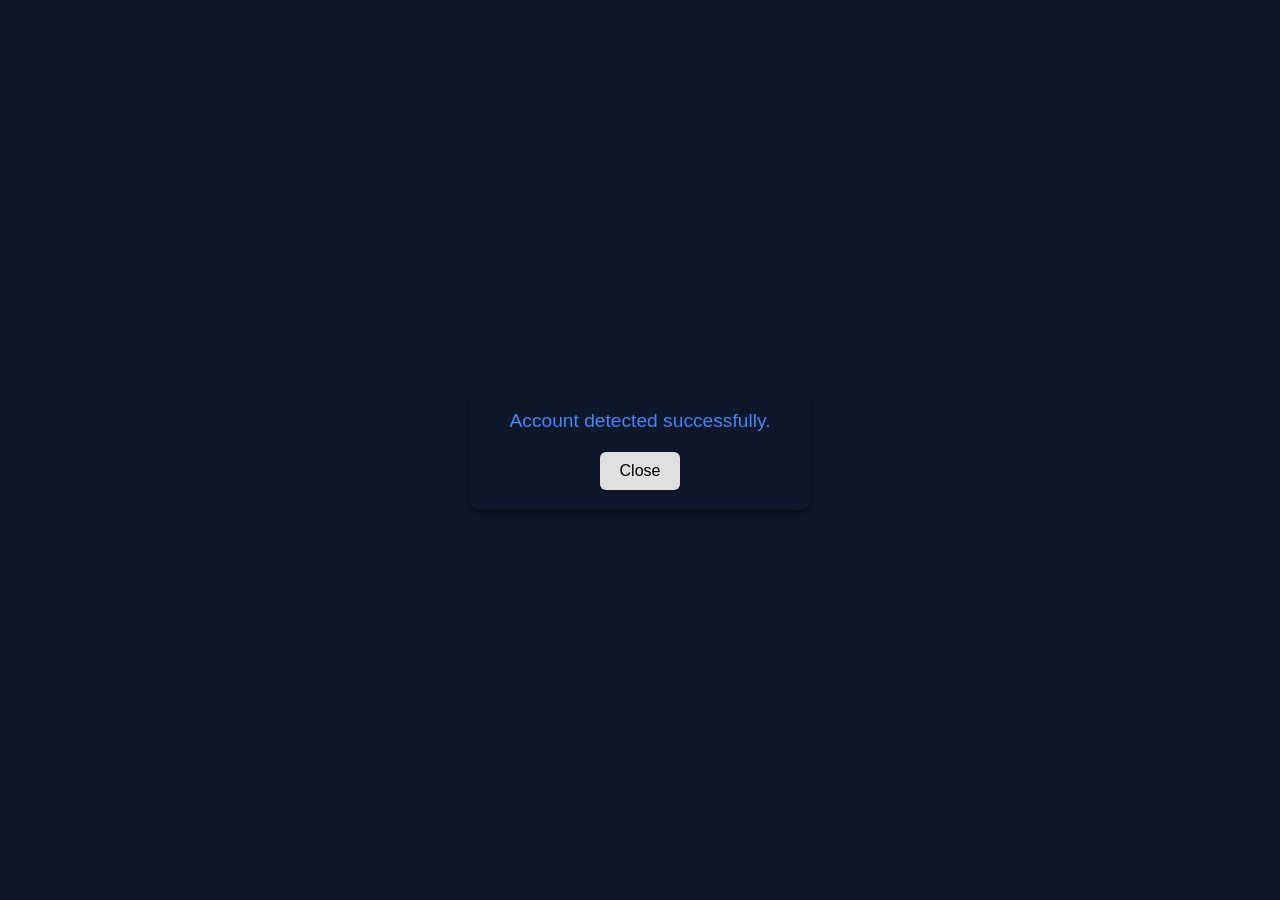
<file: account remove progress bar.html>
<!DOCTYPE html>
<html lang="en">
<head>
    <meta charset="UTF-8">
    <meta name="viewport" content="width=device-width, initial-scale=1.0">
    <title>Account Detected Message</title>
    <style>
        body {
            margin: 0;
            height: 100vh;
            display: flex;
            justify-content: center;
            align-items: center;
            background-color: #0F172A; /* Dark background */
            font-family: Arial, sans-serif;
            color: #8e3f3f;
        }
        .message-box {
            text-align: center;
            background:#0F172A; /* Slightly lighter dark color */
            padding: 20px 40px;
            border-radius: 10px;
            box-shadow: 0 4px 12px rgba(0, 0, 0, 0.5); /* Subtle shadow for elevation */
        }
        .message-box p {
            font-size: 1.2rem;
            color: #4285f4; /* Blue text */
            margin: 0 0 20px;
        }
        .message-box button {
            padding: 10px 20px;
            font-size: 1rem;
            border: none;
            border-radius: 6px;
            background-color: #e0e0e0; /* Light grey button background */
            color: #000; /* Black text for the button */
            cursor: pointer;
            transition: background-color 0.3s ease;
        }
        .message-box button:hover {
            background-color: #c0c0c0; /* Darker grey on hover */
        }
    </style>
</head>
<body>
    <div class="message-box">
        <p>Account detected successfully.</p>
        <button onclick="closeMessage()">Close</button>
    </div>

    <script>
        function closeMessage() {
            alert("Message box closed."); // Replace with actual close functionality
        }
    </script>
</body>
</html>
</file>
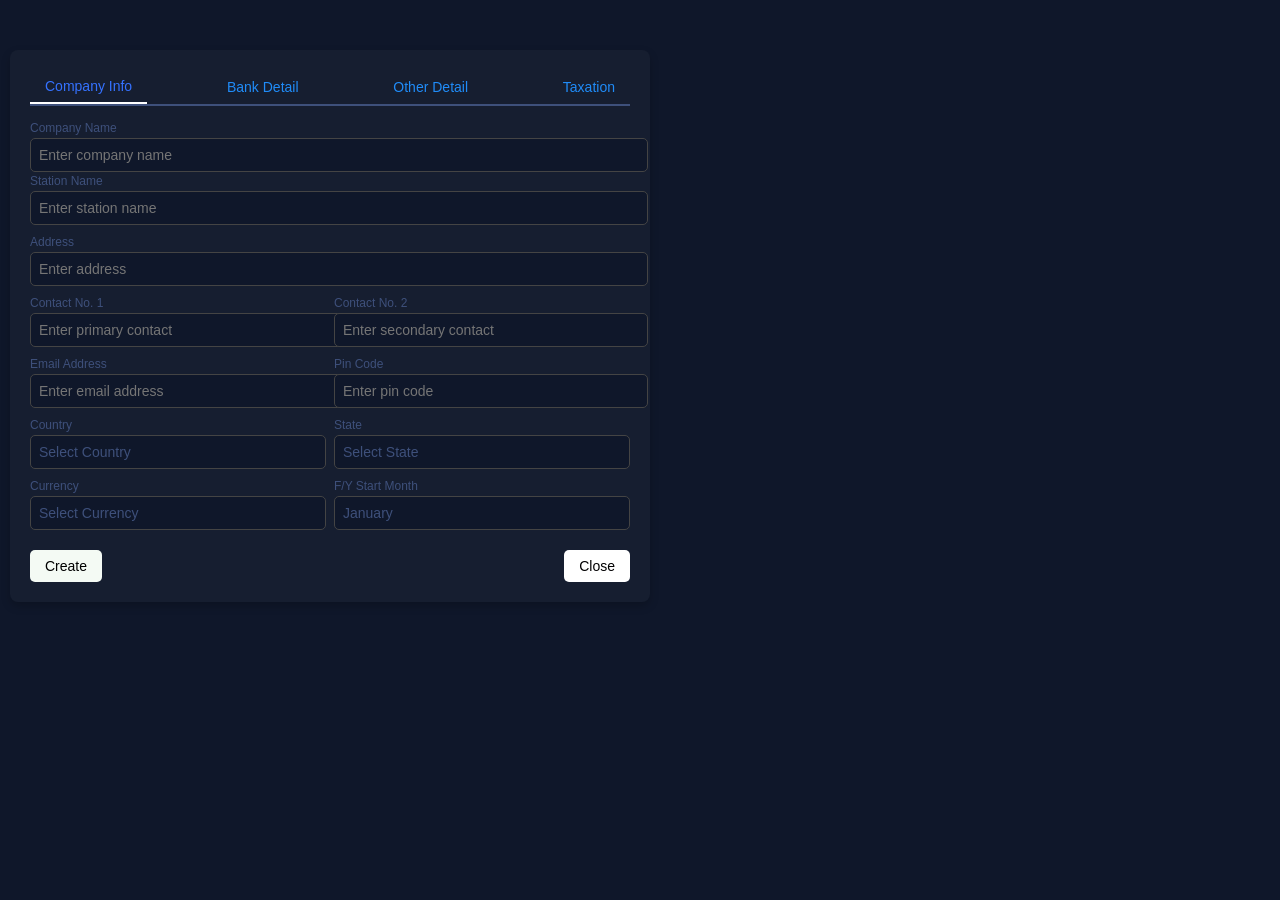
<file: chatgpt2.html>
<!DOCTYPE html>
<html lang="en">
<head>
    <meta charset="UTF-8">
    <meta name="viewport" content="width=device-width, initial-scale=1.0">
    <title>Company Form</title>
    <style>
        body {
            font-family: Arial, sans-serif;
            margin: 0;
            padding: 0;
            background-color: #0F172A;
            color: #fff;
        }

        .container {
            width: 600px; /* Reduced width */
            position: absolute;
            top: 50px; /* Shifted closer to the top */
            left: 10px; /* Shifted closer to the left */
            padding: 20px; /* Adjusted padding for compact look */
            border-radius: 8px;
            background-color: #161E30;
            box-shadow: 0 4px 10px rgba(0, 0, 0, 0.2);
        }

        .container h1 {
            text-align: center;
            margin-bottom: 15px; /* Adjusted margin */
            font-size: 20px; /* Reduced font size */
            color:#208CF8;
        }

        .tabs {
            display: flex;
            justify-content: space-between;
            margin-bottom: 15px; /* Adjusted margin */
            border-bottom: 2px solid#3E507B;
        }

        .tab {
            padding: 8px 15px; /* Adjusted padding */
            font-size: 14px; /* Reduced font size */
            cursor: pointer;
            color:#208CF8;
            border: none;
            background: none;
        }

        .tab.active {
            color: #3572ff;
            border-bottom: 2px solid #ffffff;
        }

        .tab-content {
            display: none;
        }

        .tab-content.active {
            display: block;
        }

        .form-group {
            margin-bottom: 10px; /* Adjusted spacing */
        }

        .form-group label {
            display: block;
            margin-bottom: 3px; /* Adjusted spacing */
            color:#3E507B;
            font-size: 12px; /* Reduced font size */
        }

        .form-group input,
        .form-group select {
            width: 100%;
            padding: 8px; /* Adjusted padding */
            font-size: 14px; /* Reduced font size */
            border: 1px solid #444;
            border-radius: 5px;
            background-color:#0F172A;
            color:#3E507B;
        }

        .form-group input:focus,
        .form-group select:focus {
            outline: none;
            border-color: #e8e1e1;
        }

        .row {
            display: flex;
            gap: 8px; /* Adjusted gap */
        }

        .row .form-group {
            flex: 1;
        }

        .buttons {
            display: flex;
            justify-content: space-between;
            margin-top: 10px; /* Adjusted margin */
        }

        .buttons button {
            padding: 8px 15px; /* Adjusted padding */
            font-size: 14px; /* Reduced font size */
            border: none;
            border-radius: 5px;
            cursor: pointer;
        }

        .buttons .create {
            background-color: #f4faf4;
            color:#FFFFFF(234, 23, 23);
        }

        .buttons .create:hover {
            background-color: #208CF8;
        }

        .buttons .close {
            background-color:#FFFFFF;
            color: rgb(3, 2, 3);
        }

        .buttons .close:hover {
            background-color:#208CF8;
        }

        .form-error {
            color: #ff5757;
            font-size: 12px; /* Reduced font size */
            margin-top: -8px; /* Adjusted spacing */
            margin-bottom: 8px; /* Adjusted spacing */
        }

        .form-group select {
            -webkit-appearance: none;
            -moz-appearance: none;
            appearance: none;
        }
    </style>
</head>
<body>
    <div class="container">
        <div class="tabs">
            <button class="tab active" data-tab="company-info">Company Info</button>
            <button class="tab" data-tab="bank-detail">Bank Detail</button>
            <button class="tab" data-tab="other-detail">Other Detail</button>
            <button class="tab" data-tab="taxation">Taxation</button>
        </div>
        <div id="company-info" class="tab-content active">
            <form>
                <div class="form-group">
                    <label for="company-name">Company Name</label>
                    <input type="text" id="company-name" placeholder="Enter company name">
                    <div class="form-error"></div>
                </div>
                <div class="form-group">
                    <label for="station-name">Station Name</label>
                    <input type="text" id="station-name" placeholder="Enter station name">
                </div>
                <div class="form-group">
                    <label for="address">Address</label>
                    <input type="text" id="address" placeholder="Enter address">
                </div>
                <div class="row">
                    <div class="form-group">
                        <label for="contact1">Contact No. 1</label>
                        <input type="text" id="contact1" placeholder="Enter primary contact">
                    </div>
                    <div class="form-group">
                        <label for="contact2">Contact No. 2</label>
                        <input type="text" id="contact2" placeholder="Enter secondary contact">
                    </div>
                </div>
                <div class="row">
                    <div class="form-group">
                        <label for="email">Email Address</label>
                        <input type="email" id="email" placeholder="Enter email address">
                    </div>
                    <div class="form-group">
                        <label for="pin">Pin Code</label>
                        <input type="text" id="pin" placeholder="Enter pin code">
                    </div>
                </div>
                <div class="row">
                    <div class="form-group">
                        <label for="country">Country</label>
                        <select id="country">
                            <option value="">Select Country</option>
                            <option value="India">India</option>
                            <option value="USA">USA</option>
                            <option value="UK">UK</option>
                            <option value="Australia">Australia</option>
                            <option value="Canada">Canada</option>
                            <option value="Germany">Germany</option>
                            <option value="France">France</option>
                            <option value="China">China</option>
                            <option value="Japan">Japan</option>
                            <option value="Brazil">Brazil</option>
                            <option value="South Africa">South Africa</option>
                            <option value="Russia">Russia</option>
                            <option value="Italy">Italy</option>
                            <option value="Spain">Spain</option>
                            <option value="Mexico">Mexico</option>
                            <option value="Netherlands">Netherlands</option>
                            <option value="Switzerland">Switzerland</option>
                            <option value="South Korea">South Korea</option>
                            <option value="Saudi Arabia">Saudi Arabia</option>
                            <option value="United Arab Emirates">United Arab Emirates</option>
                            <option value="Singapore">Singapore</option>
                            <option value="Malaysia">Malaysia</option>
                        </select>
                    </div>
                    <div class="form-group">
                        <label for="state">State</label>
                        <select id="state">
                            <option value="">Select State</option>
                        <option value="India">India</option>
                        <option value="USA">USA</option>
                        <option value="UK">UK</option>
                        <option value="Australia">Australia</option>
                        <option value="Canada">Canada</option>
                        <option value="Germany">Germany</option>
                        <option value="France">France</option>
                        <option value="China">China</option>
                        <option value="Japan">Japan</option>
                        <option value="Brazil">Brazil</option>
                        <option value="South Africa">South Africa</option>
                        <option value="Russia">Russia</option>
                        <option value="Italy">Italy</option>
                        <option value="Spain">Spain</option>
                        <option value="Mexico">Mexico</option>
                        <option value="Netherlands">Netherlands</option>
                        <option value="Switzerland">Switzerland</option>
                        <option value="South Korea">South Korea</option>
                        <option value="Saudi Arabia">Saudi Arabia</option>
                        <option value="United Arab Emirates">United Arab Emirates</option>
                        <option value="Singapore">Singapore</option>
                        <option value="Malaysia">Malaysia</option>
                    </select>
                    </div>
                </div>
                <div class="row">
                    <div class="form-group">
                        <label for="currency">Currency</label>
                        <select id="currency">
                            <option value="">Select Currency</option>
                            <option value="AED">AED</option>
                            <option value="AFN">AFN</option>
                            <option value="ALL">ALL</option>
                            <option value="AMD">AMD</option>
                            <option value="ANG">ANG</option>
                            <option value="AOA">AOA</option>
                            <option value="ARS">ARS</option>
                            <option value="AUD">AUD</option>
                            <option value="AWG">AWG</option>
                            <option value="AZN">AZN</option>
                            <option value="BAM">BAM</option>
                            <option value="BBD">BBD</option>
                            <option value="BDT">BDT</option>
                            <option value="BGN">BGN</option>
                            <option value="BHD">BHD</option>
                            <option value="BIF">BIF</option>
                            <option value="BMD">BMD</option>
                            <option value="BND">BND</option>
                            <option value="BOB">BOB</option>
                            <option value="BRL">BRL</option>
                            <option value="BSD">BSD</option>
                            <option value="BTN">BTN</option>
                            <option value="BWP">BWP</option>
                            <option value="BYN">BYN</option>
                            <option value="BZD">BZD</option>
                            <option value="CAD">CAD</option>
                            <option value="CDF">CDF</option>
                            <option value="CHF">CHF</option>
                            <option value="CLP">CLP</option>
                            <option value="CNY">CNY</option>
                            <option value="COP">COP</option>
                            <option value="CRC">CRC</option>
                            <option value="CUC">CUC</option>
                            <option value="CUP">CUP</option>
                            <option value="CVE">CVE</option>
                            <option value="CZK">CZK</option>
                            <option value="DJF">DJF</option>
                            <option value="DKK">DKK</option>
                            <option value="DOP">DOP</option>
                            <option value="DZD">DZD</option>
                            <option value="EGP">EGP</option>
                            <option value="ERN">ERN</option>
                            <option value="ETB">ETB</option>
                            <option value="EUR">EUR</option>
                            <option value="FJD">FJD</option>
                            <option value="FKP">FKP</option>
                            <option value="FOK">FOK</option>
                            <option value="GBP">GBP</option>
                            <option value="GEL">GEL</option>
                            <option value="GGP">GGP</option>
                            <option value="GHS">GHS</option>
                            <option value="GIP">GIP</option>
                            <option value="GMD">GMD</option>
                            <option value="GNF">GNF</option>
                            <option value="GTQ">GTQ</option>
                            <option value="GYD">GYD</option>
                            <option value="HKD">HKD</option>
                            <option value="HNL">HNL</option>
                            <option value="HRK">HRK</option>
                            <option value="HTG">HTG</option>
                            <option value="HUF">HUF</option>
                            <option value="IDR">IDR</option>
                            <option value="ILS">ILS</option>
                            <option value="IMP">IMP</option>
                            <option value="INR">INR</option>
                            <option value="IQD">IQD</option>
                            <option value="IRR">IRR</option>
                            <option value="ISK">ISK</option>
                            <option value="JEP">JEP</option>
                            <option value="JMD">JMD</option>
                            <option value="JOD">JOD</option>
                            <option value="JPY">JPY</option>
                            <option value="KES">KES</option>
                            <option value="KGS">KGS</option>
                            <option value="KHR">KHR</option>
                            <option value="KID">KID</option>
                            <option value="KMF">KMF</option>
                            <option value="KRW">KRW</option>
                            <option value="KWD">KWD</option>
                            <option value="KYD">KYD</option>
                            <option value="KZT">KZT</option>
                            <option value="LAK">LAK</option>
                            <option value="LBP">LBP</option>
                            <option value="LKR">LKR</option>
                            <option value="LRD">LRD</option>
                            <option value="LSL">LSL</option>
                            <option value="LYD">LYD</option>
                            <option value="MAD">MAD</option>
                            <option value="MDL">MDL</option>
                            <option value="MGA">MGA</option>
                            <option value="MKD">MKD</option>
                            <option value="MMK">MMK</option>
                            <option value="MNT">MNT</option>
                            <option value="MOP">MOP</option>
                            <option value="MRU">MRU</option>
                            <option value="MUR">MUR</option>
                            <option value="MVR">MVR</option>
                            <option value="MWK">MWK</option>
                            <option value="MXN">MXN</option>
                            <option value="MYR">MYR</option>
                            <option value="MZN">MZN</option>
                            <option value="NAD">NAD</option>
                            <option value="NGN">NGN</option>
                            <option value="NIO">NIO</option>
                            <option value="NOK">NOK</option>
                            <option value="NPR">NPR</option>
                            <option value="NZD">NZD</option>
                            <option value="OMR">OMR</option>
                            <option value="PAB">PAB</option>
                            <option value="PEN">PEN</option>
                            <option value="PGK">PGK</option>
                            <option value="PHP">PHP</option>
                            <option value="PKR">PKR</option>
                            <option value="PLN">PLN</option>
                            <option value="PYG">PYG</option>
                            <option value="QAR">QAR</option>
                            <option value="RON">RON</option>
                            <option value="RSD">RSD</option>
                            <option value="RUB">RUB</option>
                            <option value="RWF">RWF</option>
                            <option value="SAR">SAR</option>
                            <option value="SBD">SBD</option>
                            <option value="SCR">SCR</option>
                            <option value="SDG">SDG</option>
                            <option value="SEK">SEK</option>
                            <option value="SGD">SGD</option>
                            <option value="SHP">SHP</option>
                            <option value="SLL">SLL</option>
                            <option value="SOS">SOS</option>
                            <option value="SRD">SRD</option>
                            <option value="SSP">SSP</option>
                            <option value="STN">STN</option>
                            <option value="SYP">SYP</option>
                            <option value="SZL">SZL</option>
                            <option value="THB">THB</option>
                            <option value="TJS">TJS</option>
                            <option value="TMT">TMT</option>
                            <option value="TND">TND</option>
                            <option value="TOP">TOP</option>
                            <option value="TRY">TRY</option>
                            <option value="TTD">TTD</option>
                            <option value="TVD">TVD</option>
                            <option value="TWD">TWD</option>
                            <option value="TZS">TZS</option>
                            <option value="UAH">UAH</option>
                            <option value="UGX">UGX</option>
                            <option value="USD">USD</option>
                            <option value="UYU">UYU</option>
                            <option value="UZS">UZS</option>
                            <option value="VES">VES</option>
                            <option value="VND">VND</option>
                            <option value="VUV">VUV</option>
                            <option value="WST">WST</option>
                            <option value="XAF">XAF</option>
                            <option value="XCD">XCD</option>
                            <option value="XDR">XDR</option>
                            <option value="XOF">XOF</option>
                            <option value="XPF">XPF</option>
                            <option value="YER">YER</option>
                            <option value="ZAR">ZAR</option>
                            <option value="ZMW">ZMW</option>
                            <option value="ZWL">ZWL</option>
                        </select>
                        </select>
                    </div>
                    <div class="form-group">
                        <label for="fiscal-year">F/Y Start Month</label>
                        <select id="fiscal-year">
                            <option value="January">January</option>
                            <option value="February">February</option>
                            <option value="March">March</option>
                            <option value="April">April</option>
                            <option value="May">May</option>
                            <option value="June">June</option>
                            <option value="July">July</option>
                            <option value="August">August</option>
                            <option value="September">September</option>
                            <option value="October">October</option>
                            <option value="November">November</option>
                            <option value="December">December</option>
                        </select>
                    </div>
                </div>
                <div class="buttons">
                    <button type="button" class="create">Create</button>
                    <button type="button" class="close">Close</button>
                </div>
            </form>
        </div>

        <div id="bank-detail" class="tab-content">
            <div class="row">
            <form>
                <div class="form-group">
                    <label for="account-number">Account Number</label>
                    <input type="text" id="account-number" placeholder="Enter account number">
                </div>
                <div class="form-group">
                    <label for="bank-name">Bank Name</label>
                    <input type="text" id="bank-name" placeholder="Enter bank name">
                </div>
            </div>
                <div class="form-group">
                    <label for="ifsc-code">IFSC Code</label>
                    <input type="text" id="ifsc-code" placeholder="Enter IFSC code">
                </div>
                <div class="form-group">
                    <label for="branch">Branch</label>
                    <input type="text" id="branch" placeholder="Enter branch name">
                </div>
                <div class="buttons">
                    <button type="button" class="create">Save</button>
                </div>
            </form>
        </div>

        <div id="other-detail" class="tab-content">
            
            <form>
                
                <div class="form-group">
                    <label for="industry">Food License No.</label>
                    <input type="text" id="industry" placeholder="Food License">
                </div>
                <div class="form-group">
                    <label for="website">Drug License No.</label>
                    <input type="url" id="website" placeholder="Drug License">
                </div>
            
                <div class="form-group">
                    <label for="website">Tan No.</label>
                    <input type="url" id="website" placeholder="Tan No.">
                </div>
                <div class="form-group">
                    <label for="gst">Cin No.</label>
                    <input type="text" id="gst" placeholder="Cin ">
                </div>
                <div class="buttons">
                    <button type="button" class="create">Save</button>
                </div>
                
            </form>
        </div>

        <div id="taxation" class="tab-content">
            <form>
                <div class="form-group">
                    <label for="tax-id">GST number </label>
                    <input type="text" id="tax-id" placeholder="Enter GST Number">
                </div>
                <div class="form-group">
                    <label for="pan">PAN Number</label>
                    <input type="text" id="pan" placeholder="Enter PAN number">
                </div>
                <div class="form-group">
                    <label for="tan">GST category'</label>
                    <input type="text" id="tan" placeholder="Enter GST Category">
                </div>
                <div class="buttons">
                    <button type="button" class="create">Save</button>
                </div>
            </form>
        </div>
    </div>

    <script>
        const tabs = document.querySelectorAll('.tab');
        const tabContents = document.querySelectorAll('.tab-content');

        tabs.forEach(tab => {
            tab.addEventListener('click', () => {
                tabs.forEach(t => t.classList.remove('active'));
                tab.classList.add('active');

                tabContents.forEach(tc => tc.classList.remove('active'));
                document.getElementById(tab.dataset.tab).classList.add('active');
            });
        });
    </script>
</body>
</html>
</file>
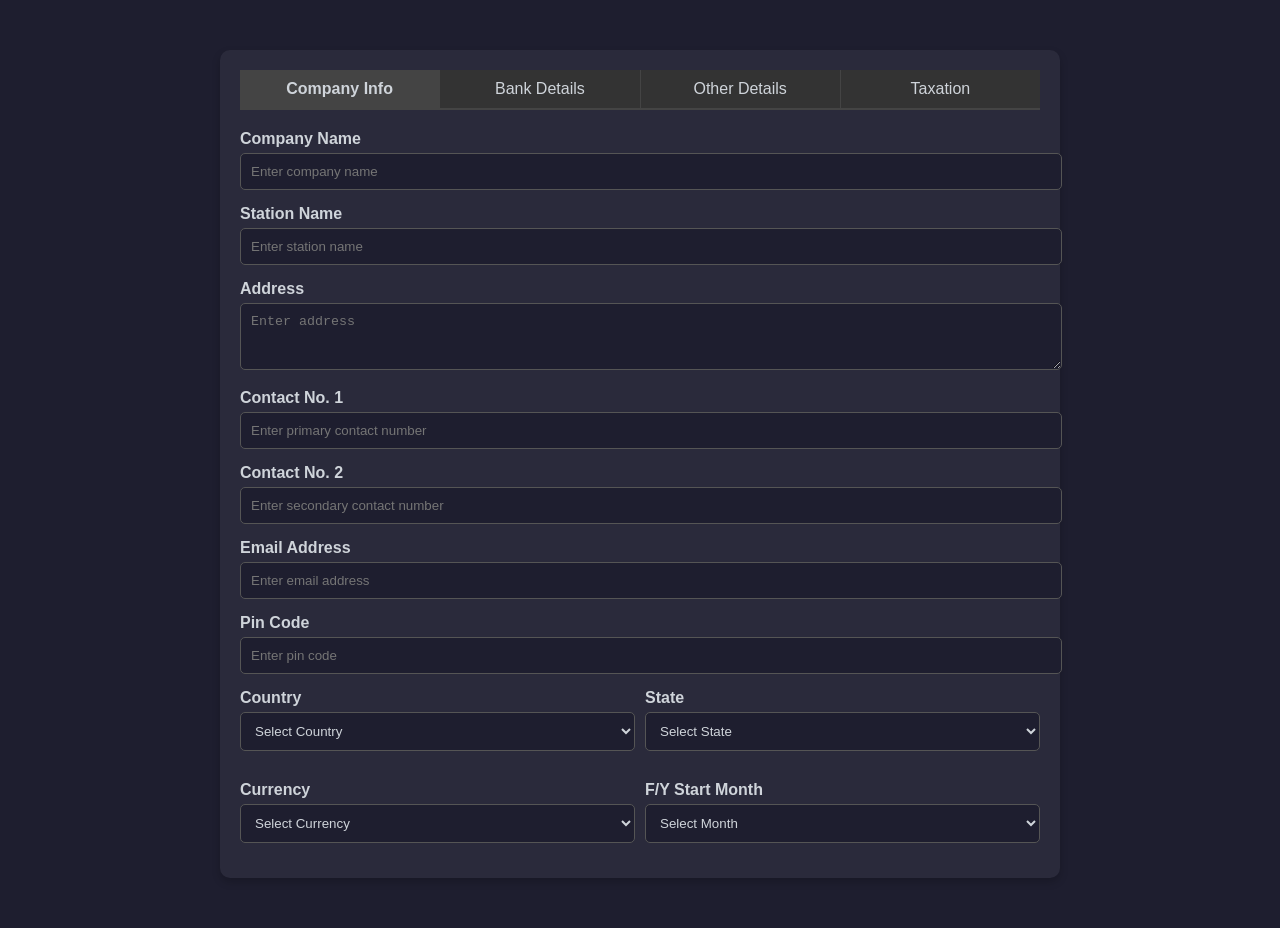
<file: chtgpt.html>
<!DOCTYPE html>
<html lang="en">
<head>
    <meta charset="UTF-8">
    <meta name="viewport" content="width=device-width, initial-scale=1.0">
    <title>Company Creation Form</title>
    <style>
        body {
            font-family: Arial, sans-serif;
            margin: 0;
            padding: 0;
            background-color: #1e1e2f;
            color: #cfd4da;
        }
        .container {
            max-width: 800px;
            margin: 50px auto;
            background-color: #2a2a3b;
            border-radius: 10px;
            padding: 20px;
            box-shadow: 0 4px 8px rgba(0, 0, 0, 0.2);
        }
        .tabs {
            display: flex;
            border-bottom: 2px solid #444;
        }
        .tab {
            flex: 1;
            text-align: center;
            padding: 10px;
            cursor: pointer;
            background-color: #333;
            border-right: 1px solid #444;
            transition: background-color 0.3s;
        }
        .tab:last-child {
            border-right: none;
        }
        .tab.active {
            background-color: #444;
            font-weight: bold;
        }
        .form-section {
            display: none;
        }
        .form-section.active {
            display: block;
            margin-top: 20px;
        }
        .form-group {
            margin-bottom: 15px;
        }
        .form-group.inline {
            display: flex;
            gap: 10px;
        }
        .form-group.inline > div {
            flex: 1;
        }
        label {
            display: block;
            margin-bottom: 5px;
            font-weight: bold;
        }
        input, select, textarea {
            width: 100%;
            padding: 10px;
            border: 1px solid #555;
            border-radius: 5px;
            background-color: #1e1e2f;
            color: #cfd4da;
        }
        button {
            padding: 10px 20px;
            margin: 10px 5px 0 0;
            background-color: #4caf50;
            color: white;
            border: none;
            border-radius: 5px;
            cursor: pointer;
        }
        button.close {
            background-color: #e74c3c;
        }
        button:hover {
            opacity: 0.9;
        }
    </style>
</head>
<body>
    <div class="container">
        <div class="tabs">
            <div class="tab active" onclick="showSection('company-info')">Company Info</div>
            <div class="tab" onclick="showSection('bank-details')">Bank Details</div>
            <div class="tab" onclick="showSection('other-details')">Other Details</div>
            <div class="tab" onclick="showSection('taxation')">Taxation</div>
        </div>
        <form>
            <div id="company-info" class="form-section active">
                <div class="form-group">
                    <label for="companyName">Company Name</label>
                    <input type="text" id="companyName" name="companyName" placeholder="Enter company name" required>
                </div>
                <div class="form-group">
                    <label for="stationName">Station Name</label>
                    <input type="text" id="stationName" name="stationName" placeholder="Enter station name">
                </div>
                <div class="form-group">
                    <label for="address">Address</label>
                    <textarea id="address" name="address" placeholder="Enter address" rows="3"></textarea>
                </div>
                <div class="form-group">
                    <label for="contact1">Contact No. 1</label>
                    <input type="tel" id="contact1" name="contact1" placeholder="Enter primary contact number">
                </div>
                <div class="form-group">
                    <label for="contact2">Contact No. 2</label>
                    <input type="tel" id="contact2" name="contact2" placeholder="Enter secondary contact number">
                </div>
                <div class="form-group">
                    <label for="email">Email Address</label>
                    <input type="email" id="email" name="email" placeholder="Enter email address">
                </div>
                <div class="form-group">
                    <label for="pinCode">Pin Code</label>
                    <input type="text" id="pinCode" name="pinCode" placeholder="Enter pin code">
                </div>
                <div class="form-group inline">
                <div class="form-group">
                    <label for="country">Country</label>
                    <select id="country" name="country" onchange="updateStates()">
                        <option value="">Select Country</option>
                        <option value="India">India</option>
                        <option value="USA">USA</option>
                        <option value="UK">UK</option>
                        <option value="Australia">Australia</option>
                        <option value="Canada">Canada</option>
                        <option value="Germany">Germany</option>
                        <option value="France">France</option>
                        <option value="China">China</option>
                        <option value="Japan">Japan</option>
                        <option value="Brazil">Brazil</option>
                        <option value="South Africa">South Africa</option>
                        <option value="Russia">Russia</option>
                        <option value="Italy">Italy</option>
                        <option value="Spain">Spain</option>
                        <option value="Mexico">Mexico</option>
                        <option value="Netherlands">Netherlands</option>
                        <option value="Switzerland">Switzerland</option>
                        <option value="South Korea">South Korea</option>
                        <option value="Saudi Arabia">Saudi Arabia</option>
                        <option value="United Arab Emirates">United Arab Emirates</option>
                        <option value="Singapore">Singapore</option>
                        <option value="Malaysia">Malaysia</option>
                    </select>
                </div>
                <div class="form-group">
                    <label for="state">State</label>
                    <select id="state" name="state">
                        <option value="">Select State</option>
                        <option value="India">India</option>
                        <option value="USA">USA</option>
                        <option value="UK">UK</option>
                        <option value="Australia">Australia</option>
                        <option value="Canada">Canada</option>
                        <option value="Germany">Germany</option>
                        <option value="France">France</option>
                        <option value="China">China</option>
                        <option value="Japan">Japan</option>
                        <option value="Brazil">Brazil</option>
                        <option value="South Africa">South Africa</option>
                        <option value="Russia">Russia</option>
                        <option value="Italy">Italy</option>
                        <option value="Spain">Spain</option>
                        <option value="Mexico">Mexico</option>
                        <option value="Netherlands">Netherlands</option>
                        <option value="Switzerland">Switzerland</option>
                        <option value="South Korea">South Korea</option>
                        <option value="Saudi Arabia">Saudi Arabia</option>
                        <option value="United Arab Emirates">United Arab Emirates</option>
                        <option value="Singapore">Singapore</option>
                        <option value="Malaysia">Malaysia</option>
                    </select>
                </div>
            </div>
                <div class="form-group inline">
                    <div>
                        <label for="currency">Currency</label>
                        <select id="currency" name="currency">
                            <option value="">Select Currency</option>
                            <option value="AED">AED</option>
                            <option value="AFN">AFN</option>
                            <option value="ALL">ALL</option>
                            <option value="AMD">AMD</option>
                            <option value="ANG">ANG</option>
                            <option value="AOA">AOA</option>
                            <option value="ARS">ARS</option>
                            <option value="AUD">AUD</option>
                            <option value="AWG">AWG</option>
                            <option value="AZN">AZN</option>
                            <option value="BAM">BAM</option>
                            <option value="BBD">BBD</option>
                            <option value="BDT">BDT</option>
                            <option value="BGN">BGN</option>
                            <option value="BHD">BHD</option>
                            <option value="BIF">BIF</option>
                            <option value="BMD">BMD</option>
                            <option value="BND">BND</option>
                            <option value="BOB">BOB</option>
                            <option value="BRL">BRL</option>
                            <option value="BSD">BSD</option>
                            <option value="BTN">BTN</option>
                            <option value="BWP">BWP</option>
                            <option value="BYN">BYN</option>
                            <option value="BZD">BZD</option>
                            <option value="CAD">CAD</option>
                            <option value="CDF">CDF</option>
                            <option value="CHF">CHF</option>
                            <option value="CLP">CLP</option>
                            <option value="CNY">CNY</option>
                            <option value="COP">COP</option>
                            <option value="CRC">CRC</option>
                            <option value="CUC">CUC</option>
                            <option value="CUP">CUP</option>
                            <option value="CVE">CVE</option>
                            <option value="CZK">CZK</option>
                            <option value="DJF">DJF</option>
                            <option value="DKK">DKK</option>
                            <option value="DOP">DOP</option>
                            <option value="DZD">DZD</option>
                            <option value="EGP">EGP</option>
                            <option value="ERN">ERN</option>
                            <option value="ETB">ETB</option>
                            <option value="EUR">EUR</option>
                            <option value="FJD">FJD</option>
                            <option value="FKP">FKP</option>
                            <option value="FOK">FOK</option>
                            <option value="GBP">GBP</option>
                            <option value="GEL">GEL</option>
                            <option value="GGP">GGP</option>
                            <option value="GHS">GHS</option>
                            <option value="GIP">GIP</option>
                            <option value="GMD">GMD</option>
                            <option value="GNF">GNF</option>
                            <option value="GTQ">GTQ</option>
                            <option value="GYD">GYD</option>
                            <option value="HKD">HKD</option>
                            <option value="HNL">HNL</option>
                            <option value="HRK">HRK</option>
                            <option value="HTG">HTG</option>
                            <option value="HUF">HUF</option>
                            <option value="IDR">IDR</option>
                            <option value="ILS">ILS</option>
                            <option value="IMP">IMP</option>
                            <option value="INR">INR</option>
                            <option value="IQD">IQD</option>
                            <option value="IRR">IRR</option>
                            <option value="ISK">ISK</option>
                            <option value="JEP">JEP</option>
                            <option value="JMD">JMD</option>
                            <option value="JOD">JOD</option>
                            <option value="JPY">JPY</option>
                            <option value="KES">KES</option>
                            <option value="KGS">KGS</option>
                            <option value="KHR">KHR</option>
                            <option value="KID">KID</option>
                            <option value="KMF">KMF</option>
                            <option value="KRW">KRW</option>
                            <option value="KWD">KWD</option>
                            <option value="KYD">KYD</option>
                            <option value="KZT">KZT</option>
                            <option value="LAK">LAK</option>
                            <option value="LBP">LBP</option>
                            <option value="LKR">LKR</option>
                            <option value="LRD">LRD</option>
                            <option value="LSL">LSL</option>
                            <option value="LYD">LYD</option>
                            <option value="MAD">MAD</option>
                            <option value="MDL">MDL</option>
                            <option value="MGA">MGA</option>
                            <option value="MKD">MKD</option>
                            <option value="MMK">MMK</option>
                            <option value="MNT">MNT</option>
                            <option value="MOP">MOP</option>
                            <option value="MRU">MRU</option>
                            <option value="MUR">MUR</option>
                            <option value="MVR">MVR</option>
                            <option value="MWK">MWK</option>
                            <option value="MXN">MXN</option>
                            <option value="MYR">MYR</option>
                            <option value="MZN">MZN</option>
                            <option value="NAD">NAD</option>
                            <option value="NGN">NGN</option>
                            <option value="NIO">NIO</option>
                            <option value="NOK">NOK</option>
                            <option value="NPR">NPR</option>
                            <option value="NZD">NZD</option>
                            <option value="OMR">OMR</option>
                            <option value="PAB">PAB</option>
                            <option value="PEN">PEN</option>
                            <option value="PGK">PGK</option>
                            <option value="PHP">PHP</option>
                            <option value="PKR">PKR</option>
                            <option value="PLN">PLN</option>
                            <option value="PYG">PYG</option>
                            <option value="QAR">QAR</option>
                            <option value="RON">RON</option>
                            <option value="RSD">RSD</option>
                            <option value="RUB">RUB</option>
                            <option value="RWF">RWF</option>
                            <option value="SAR">SAR</option>
                            <option value="SBD">SBD</option>
                            <option value="SCR">SCR</option>
                            <option value="SDG">SDG</option>
                            <option value="SEK">SEK</option>
                            <option value="SGD">SGD</option>
                            <option value="SHP">SHP</option>
                            <option value="SLL">SLL</option>
                            <option value="SOS">SOS</option>
                            <option value="SRD">SRD</option>
                            <option value="SSP">SSP</option>
                            <option value="STN">STN</option>
                            <option value="SYP">SYP</option>
                            <option value="SZL">SZL</option>
                            <option value="THB">THB</option>
                            <option value="TJS">TJS</option>
                            <option value="TMT">TMT</option>
                            <option value="TND">TND</option>
                            <option value="TOP">TOP</option>
                            <option value="TRY">TRY</option>
                            <option value="TTD">TTD</option>
                            <option value="TVD">TVD</option>
                            <option value="TWD">TWD</option>
                            <option value="TZS">TZS</option>
                            <option value="UAH">UAH</option>
                            <option value="UGX">UGX</option>
                            <option value="USD">USD</option>
                            <option value="UYU">UYU</option>
                            <option value="UZS">UZS</option>
                            <option value="VES">VES</option>
                            <option value="VND">VND</option>
                            <option value="VUV">VUV</option>
                            <option value="WST">WST</option>
                            <option value="XAF">XAF</option>
                            <option value="XCD">XCD</option>
                            <option value="XDR">XDR</option>
                            <option value="XOF">XOF</option>
                            <option value="XPF">XPF</option>
                            <option value="YER">YER</option>
                            <option value="ZAR">ZAR</option>
                            <option value="ZMW">ZMW</option>
                            <option value="ZWL">ZWL</option>
                        </select>
                    </div>
                    <div>
                        <label for="fyStartMonth">F/Y Start Month</label>
                        <select id="fyStartMonth" name="fyStartMonth">
                            <option value="">Select Month</option>
                            <option value="January">January</option>
                            <option value="February">February</option>
                            <option value="March">March</option>
                            <option value="April">April</option>
                            <option value="May">May</option>
                            <option value="June">June</option>
                            <option value="July">July</option>
                            <option value="August">August</option>
                            <option value="September">September</option>
                            <option value="October">October</option>
                            <option value="November">November</option>
                            <option value="December">December</option>
                        </select>
                    </div>
                </div>
            </div>
            <div id="bank-details" class="form-section">
                <p>Bank Details section will go here...</p>
            </div>
            <div id="other-details" class="form
</file>
